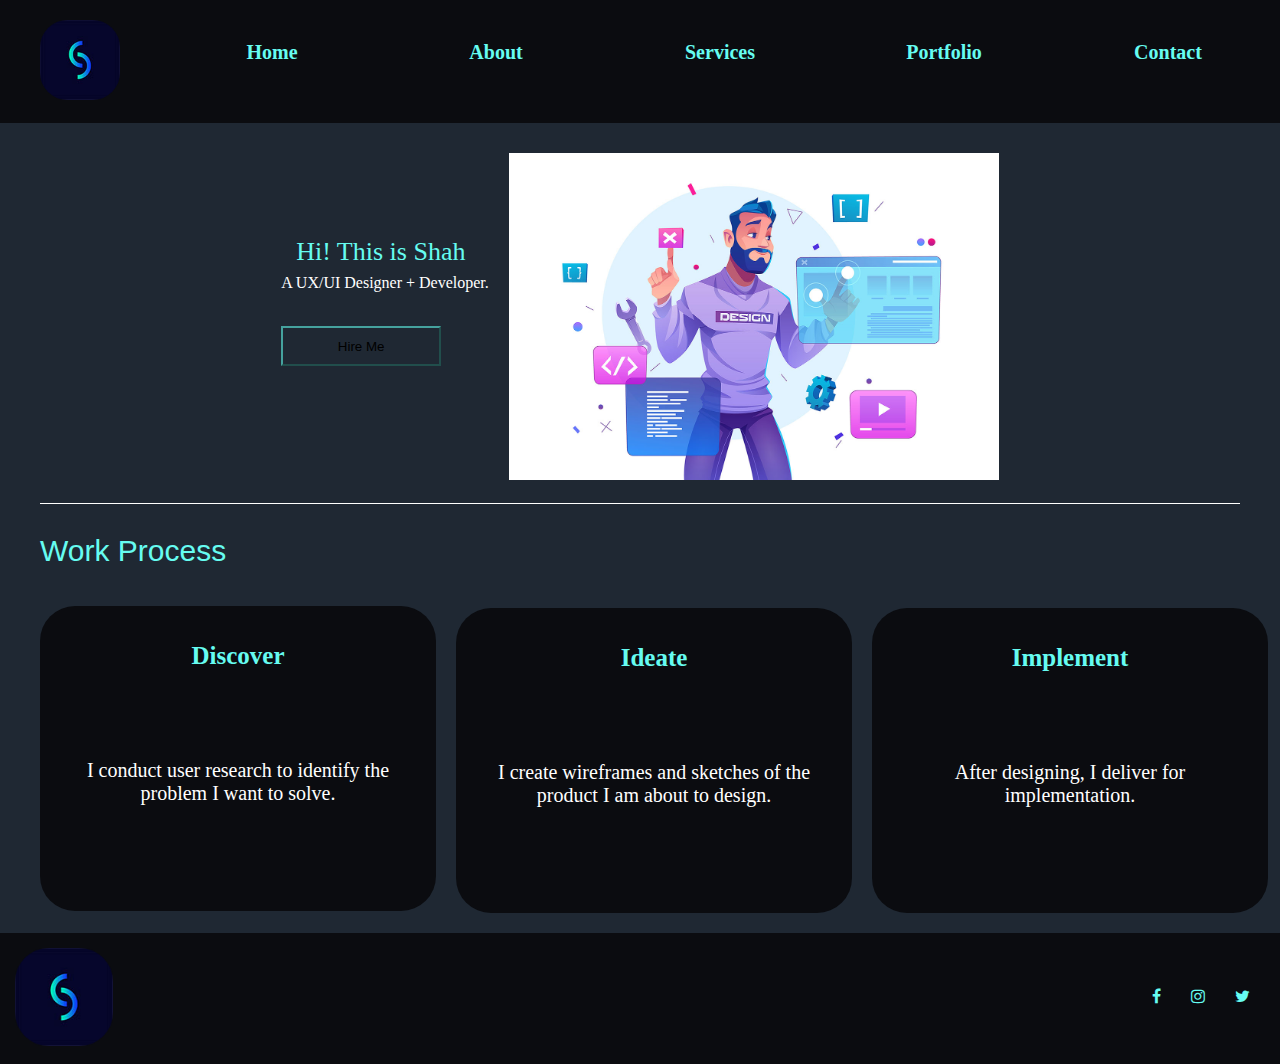
<file: index.html>
<!DOCTYPE html>
<html lang="en">
<head>
    <meta charset="UTF-8">
    <meta http-equiv="X-UA-Compatible" content="IE=edge">
    <meta name="viewport" content="width=device-width, initial-scale=1.0">
    <link rel="stylesheet" href="css/main.css">
    <link rel="stylesheet" href="https://cdnjs.cloudflare.com/ajax/libs/font-awesome/4.7.0/css/font-awesome.min.css" /> <!-- Link for all the icons-->
    <title>Portfolio</title>
</head>
<body>
<header class="header" role="banner">
    <ul class="logosec">
        <li> <a href="index.html"><img src="images/logo.png" alt="creative logo of letter S"></a></li>
        <li><i class="fa fa-bars fa-2x" aria-hidden="true"></i></li>
    </ul>
    
   
    <div class="nav" role="navigation">
    <ul>
        <li id="home"><a href="#">Home</a></li>
        <li><a href="about.html">About</a></li>
        <li><a href="services.html">Services</a></li>
        <li><a href="portfolio.html">Portfolio</a></li>
        <li><a href="contact.html">Contact</a></li>
    </ul>
    </div>

</header>
<main role="main">
    <div class="container">
    <div class="dpt">
        
        <div class="textpic"> 
        <picture>

            <source srcset="images/homepage-avatar-1600.jpg,
                    images/homepage-avatar-1920.jpg 2x"
                    media="(min-width: 1600px)" />

            <source srcset="images/homepage-avatar-1280.jpg,
                    images/homepage-avatar-2400.jpg 2x"
                    media="(min-width: 1200px)" />
            

           <source srcset="images/homepage-avatar-480.jpg,
                    images/homepage-avatar-960.jpg 2x"
                    media="(min-width: 960px)" />

            <source srcset="images/homepage-avatar-720.jpg,
                    images/homepage-avatar-1440.jpg 2x"
                    media="(min-width: 720px)" />

            <source srcset="images/homepage-avatar-480.jpg,
                    images/homepage-avatar-960.jpg 2x"
                    media="(min-width: 480px)" />
           

            <img src="images/homepage-avatar-480.jpg" alt="image of an avatar">
        </picture>
        
        </div>
        <div class="description">
        <div class="text">
            <h1 role="heading">Hi! This is Shah</h1>
            <h4>A UX/UI Designer + Developer.</h4>
            </div>
        <div class="hire" >
            <button role="button">Hire Me</button>
            
        </div>
        </div>
    </div>
    <br>
    <br>

    <h2>Work Process</h2>

    <div class="work">
        
        <div class="disc">
            <h3>Discover</h3>
                <p>I conduct user research to identify the problem 
                    I want to solve.</p>
        </div>
        <div class="ideate">
            <h3>Ideate</h3>
            <p>I create wireframes and sketches of the product I am about to design.</p>
        </div>
        <div class="implement">
            <h3>Implement</h3>
            <p>After designing, I deliver for implementation.</p>
        </div>
    </div>
    </div>

</main>
<footer>
    <div class="footer">
        <div class="footerlogo">
        <a href="index.html"><img src="images/logo.png" alt="creative logo of letter S"></a>
        
        </div>
        <div class="footer-social">
            
        <ul>
            <li><a href="#" class="fa fa-facebook"></a></li>
            <li><a href="#" class="fa fa-instagram"></a></li>
            <li><a href="#" class="fa fa-twitter"></a></li>
        </ul>
        </div>
        
    
    </div>
</footer>
    
</body>
</html>
</file>
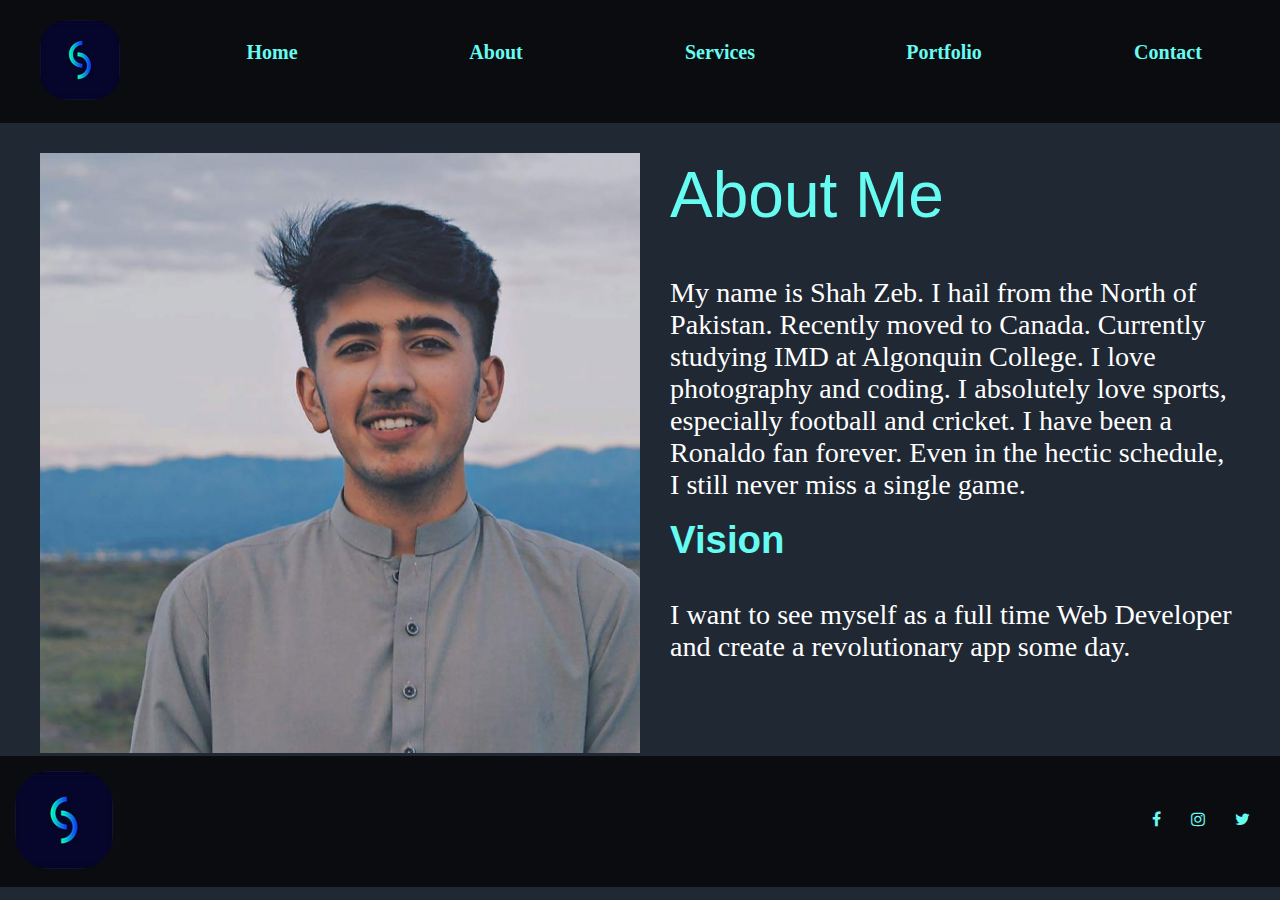
<file: about.html>
<!DOCTYPE html>
<html lang="en">
<head>
    <meta charset="UTF-8">
    <meta http-equiv="X-UA-Compatible" content="IE=edge">
    <meta name="viewport" content="width=device-width, initial-scale=1.0">
    <link rel="stylesheet" href="css/main.css">
    <link rel="stylesheet" href="https://cdnjs.cloudflare.com/ajax/libs/font-awesome/4.7.0/css/font-awesome.min.css" /> <!-- Link for all the icons-->
    <title>About</title>

</head>
<body>
    <header class="header">
        <ul class="logosec">
            <li> <a href="index.html"><img src="images/logo.png" alt="creative logo of letter S"></a></li>
            <li><i class="fa fa-bars fa-2x" aria-hidden="true"></i></li>
        </ul>
        
       
        <div class="nav">
        <ul>
            <li id="home"><a href="#">Home</a></li>
            <li id="about"><a href="about.html">About</a></li>
            <li><a href="#">Services</a></li>
            <li><a href="#">Portfolio</a></li>
            <li><a href="#">Contact</a></li>
        </ul>
        </div>
    
    </header>

    <main>

    <div class="zama">
    <div class="mypic"> 
        <picture>

            <source srcset="images/shah-1600.jpg,
                    images/shah-1920.jpg 2x"
                    media="(min-width: 1600px)" />

            <source srcset="images/shah-1280.jpg,
                    images/shah-2400.jpg 2x"
                    media="(min-width: 1200px)" />
            

           <source srcset="images/shah-480.jpg,
                    images/shah-960.jpg 2x"
                    media="(min-width: 960px)" />

            <source srcset="images/shah-720.jpg,
                    images/shah-1440.jpg 2x"
                    media="(min-width: 720px)" />

            <source srcset="images/shah-480.jpg,
                    images/shah-960.jpg 2x"
                    media="(min-width: 480px)" />
           

            <img src="images/shah-480.jpg" alt="frontal image of shah">
        </picture>
        
    </div>

    <div class="aboutme">
        <h2>About Me</h2>
        <p>My name is Shah Zeb. I hail from the North of  Pakistan. Recently moved to Canada. Currently studying IMD at Algonquin College. I love photography and coding. I absolutely love sports, especially football and 
            cricket. I have been a Ronaldo fan forever. Even in the hectic schedule, I still never miss a single game.
        </p>
        <h3>Vision</h3>
            
    
           <p>I want to see myself as a full time Web Developer and create a revolutionary app some day.</p>
            
            
            
    </div>
    </div>
    </main>
    <footer>
        <div class="footer">
            <div class="footerlogo">
            <a href="index.html"><img src="images/logo.png" alt="creative logo of letter S"></a>
            
            </div>
            <div class="footer-social">
                
            <ul>
                <li><a href="#" class="fa fa-facebook"></a></li>
                <li><a href="#" class="fa fa-instagram"></a></li>
                <li><a href="#" class="fa fa-twitter"></a></li>
            </ul>
            </div>
            
        
        </div>
    </footer>
</body>
</html>
</file>
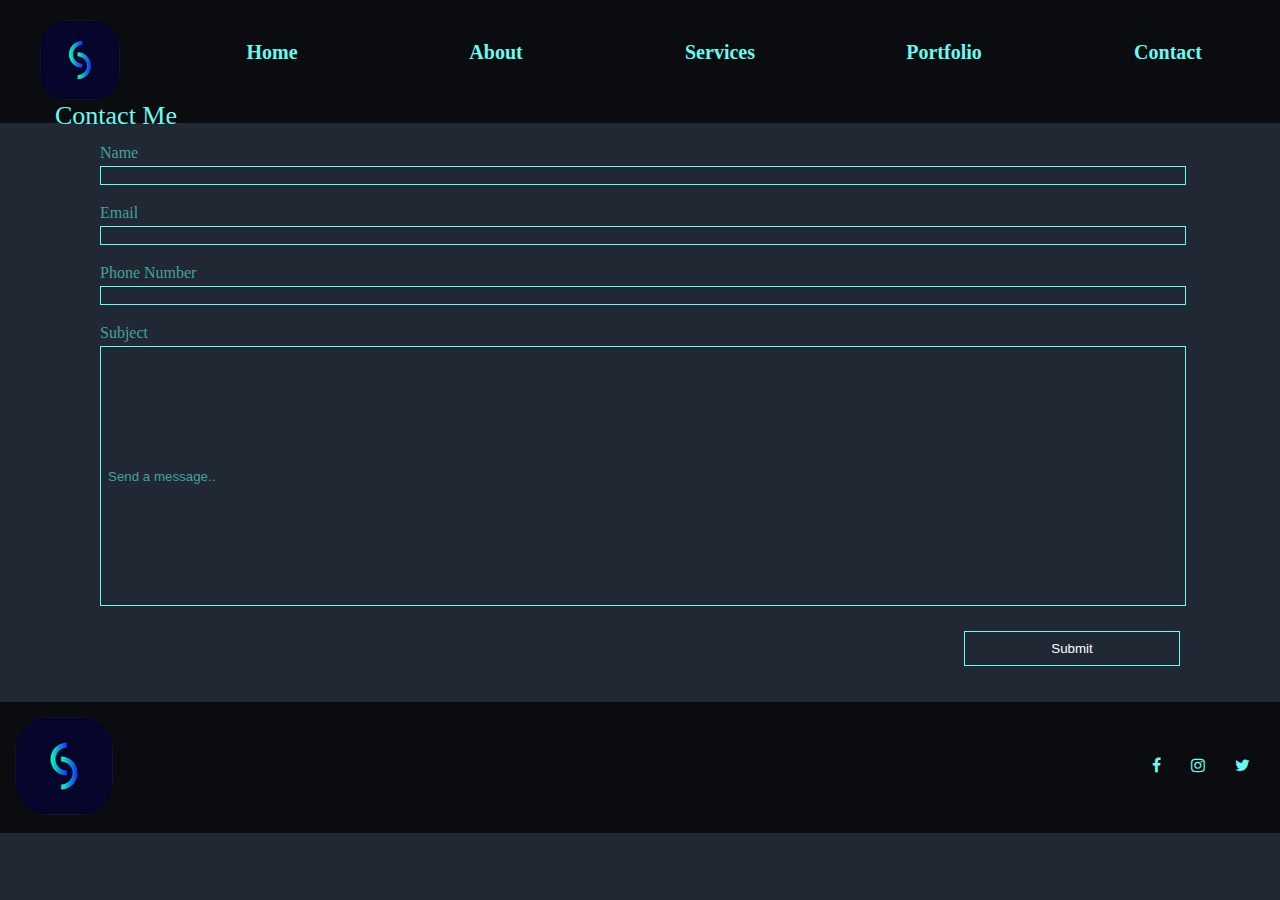
<file: contact.html>
<!DOCTYPE html>
<html lang="en">
<head>
    <meta charset="UTF-8">
    <meta http-equiv="X-UA-Compatible" content="IE=edge">
    <meta name="viewport" content="width=device-width, initial-scale=1.0">
    <link rel="stylesheet" href="css/main.css">
    <link rel="stylesheet" href="https://cdnjs.cloudflare.com/ajax/libs/font-awesome/4.7.0/css/font-awesome.min.css" /> <!-- Link for all the icons-->
    <title>Contact</title>

</head>
<body>
    <header class="header">
        <ul class="logosec">
            <li> <a href="index.html"><img src="images/logo.png" alt="creative logo of letter S"></a></li>
            <li><i class="fa fa-bars fa-2x" aria-hidden="true"></i></li>
        </ul>
        
       
        <div class="nav">
        <ul>
            <li id="home"><a href="#">Home</a></li>
            <li><a href="about.html">About</a></li>
            <li><a href="services.html">Services</a></li>
            <li><a href="portfolio.html">Portfolio</a></li>
            <li><a href="contact.html">Contact</a></li>
        </ul>
        </div>
    
    </header>
    <main>
        
        <div class="container-form">
            <h1>Contact Me</h1>
            <form class="form">
              <label for="fname">Name</label>
              <input type="text" id="name" name="name">
          
              <label for="email">Email</label>
              <input type="text" id="email" name="email" >

              <label for="number">Phone Number</label>
              <input type="text" id="number" name="number" >
          
             
              <label for="msg">Subject</label>
              <input id="msg" name="msg" placeholder="Send a message..">
            <div class="align">
              <input id="button" type="submit" value="Submit">
            </div>
            </form>
          </div>
            
    </main>
    <footer>
        <div class="footer">
            <div class="footerlogo">
            <a href="index.html"><img src="images/logo.png" alt="creative logo of letter S"></a>
            
            </div>
            <div class="footer-social">
                
            <ul>
                <li><a href="#" class="fa fa-facebook"></a></li>
                <li><a href="#" class="fa fa-instagram"></a></li>
                <li><a href="#" class="fa fa-twitter"></a></li>
            </ul>
            </div>
            
        
        </div>
    </footer>
    
</body>
</html>
</file>
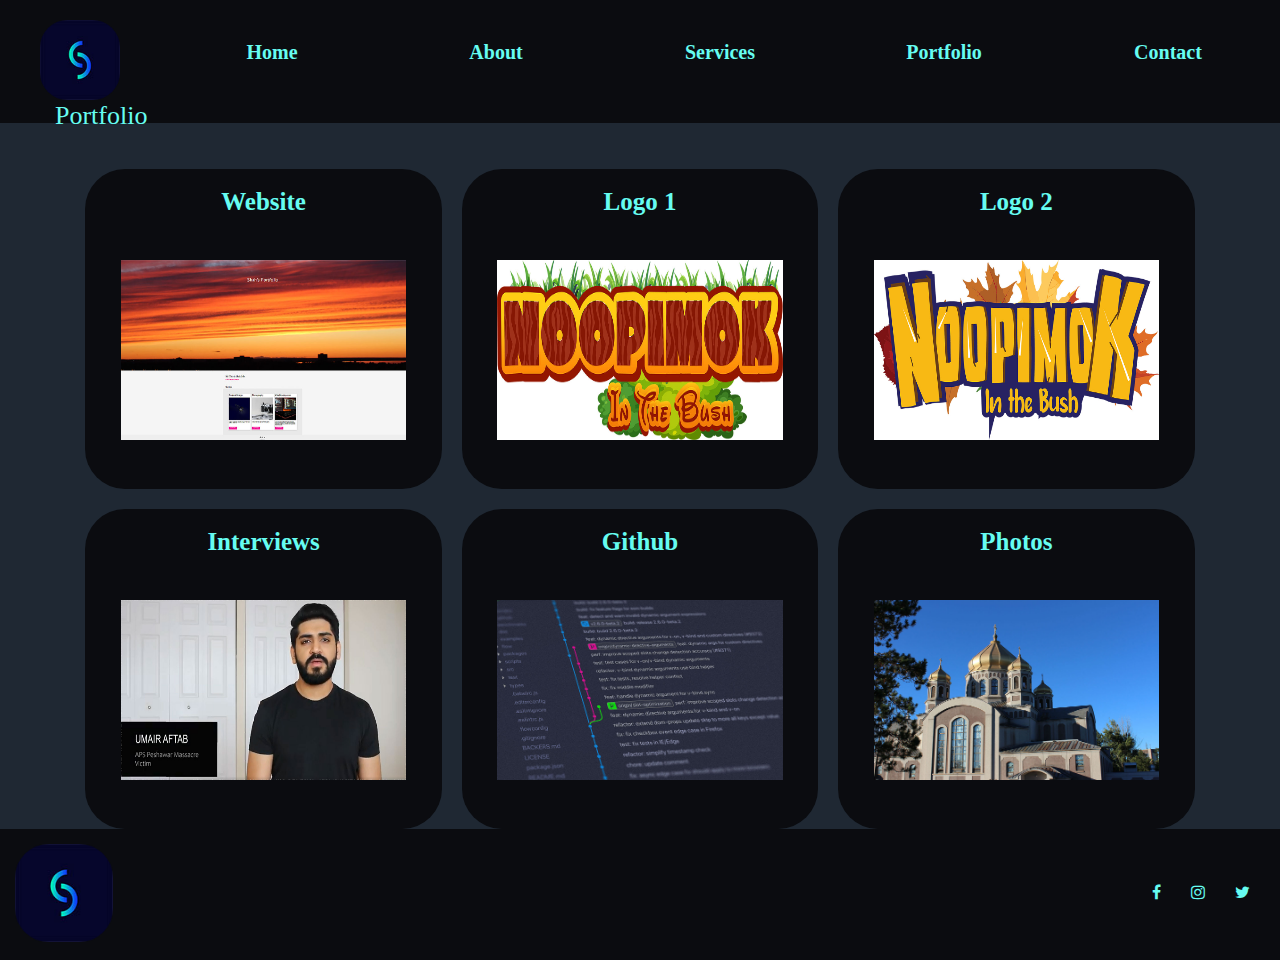
<file: portfolio.html>
<!DOCTYPE html>
<html lang="en">
<head>
    <meta charset="UTF-8">
    <meta http-equiv="X-UA-Compatible" content="IE=edge">
    <meta name="viewport" content="width=device-width, initial-scale=1.0">
    <link rel="stylesheet" href="css/main.css">
    <link rel="stylesheet" href="https://cdnjs.cloudflare.com/ajax/libs/font-awesome/4.7.0/css/font-awesome.min.css" /> <!-- Link for all the icons-->
    <title>Services</title>

</head>
<body>
        <header class="header">
                <ul class="logosec">
                    <li> <a href="index.html"><img src="images/logo.png" alt="creative logo of letter S"></a></li>
                    <li><i class="fa fa-bars fa-2x" aria-hidden="true"></i></li>
                </ul>
                
               
                <div class="nav">
                <ul>
                    <li id="home"><a href="#">Home</a></li>
                    <li><a href="about.html">About</a></li>
                    <li><a href="services.html">Services</a></li>
                    <li><a href="portfolio.html">Portfolio</a></li>
                    <li><a href="contact.html">Contact</a></li>
                </ul>
                </div>
            
            </header>
    <main>
        <h1>Portfolio</h1>
        <div class="portfolio">
           <div class="website">
               <h3>Website</h3>
               <picture>
                <source srcset="images/port-1600.jpg,
                images/port-1920.jpg 2x"
                media="(min-width: 1600px)" />

        <source srcset="images/port-1280.jpg,
                images/port-2400.jpg 2x"
                media="(min-width: 1200px)" />
        

       <source srcset="images/port-480.jpg,
                images/port-960.jpg 2x"
                media="(min-width: 960px)" />

        <source srcset="images/port-720.jpg,
                images/port-1440.jpg 2x"
                media="(min-width: 720px)" />

        <source srcset="images/port-480.jpg,
                images/port-960.jpg 2x"
                media="(min-width: 480px)" />
       

        <img src="images/port-480.jpg" alt="image of a wordpress website">
                   
            
               </picture>
               
           </div>
           <div class="logo1">
               <h3>Logo 1</h3>
               <picture>
                <source srcset="images/logo1-1600.jpg,
                        images/logo1-1920.jpg 2x"
                        media="(min-width: 1600px)" />
    
                <source srcset="images/logo1-1280.jpg,
                        images/logo1-2400.jpg 2x"
                        media="(min-width: 1200px)" />
                
    
               <source srcset="images/logo1-480.jpg,
                        images/logo1-960.jpg 2x"
                        media="(min-width: 960px)" />
    
                <source srcset="images/logo1-720.jpg,
                        images/logo1-1440.jpg 2x"
                        media="(min-width: 720px)" />
    
                <source srcset="images/logo1-480.jpg,
                        images/logo1-960.jpg 2x"
                        media="(min-width: 480px)" />
               
    
                <img src="images/logo1-480.jpg" alt="image of noopimok logo"></picture>
               
           </div>
           <div class="logo2">
               <h3>Logo 2</h3>
               <picture>
                <source srcset="images/logo2-1600.jpg,
                        images/logo2-1920.jpg 2x"
                        media="(min-width: 1600px)" />
    
                <source srcset="images/logo2-1280.jpg,
                        images/logo2-2400.jpg 2x"
                        media="(min-width: 1200px)" />
                
    
               <source srcset="images/logo2-480.jpg,
                        images/logo2-960.jpg 2x"
                        media="(min-width: 960px)" />
    
                <source srcset="images/logo2-720.jpg,
                        images/logo2-1440.jpg 2x"
                        media="(min-width: 720px)" />
    
                <source srcset="images/logo2-480.jpg,
                        images/logo2-960.jpg 2x"
                        media="(min-width: 480px)" />
               
    
                <img src="images/logo2-480.jpg" alt="image of noopimok logo but differnt colors wiht yellow autumn leaves"></picture>
               
           </div>
           <div class="interviews">
               <h3>Interviews</h3>
               <picture>
                <source srcset="images/umair-1600.jpg,
                        images/umair-1920.jpg 2x"
                        media="(min-width: 1600px)" />
    
                <source srcset="images/umair-1280.jpg,
                        images/umair-2400.jpg 2x"
                        media="(min-width: 1200px)" />
                
    
               <source srcset="images/umair-480.jpg,
                        images/umair-960.jpg 2x"
                        media="(min-width: 960px)" />
    
                <source srcset="images/umair-720.jpg,
                        images/umair-1440.jpg 2x"
                        media="(min-width: 720px)" />
    
                <source srcset="images/umair-480.jpg,
                        images/umair-960.jpg 2x"
                        media="(min-width: 480px)" />
               
    
                <img src="images/umair-480.jpg" alt="Screenshot of youtube video ft. a guy in black shirt"></picture>
               
           </div>
           <div class="github">
               <h3>Github </h3>
               <picture>
                <source srcset="images/web-1600.jpg,
                images/web-1920.jpg 2x"
                media="(min-width: 1600px)" />
    
        <source srcset="images/web-1280.jpg,
                images/web-2400.jpg 2x"
                media="(min-width: 1200px)" />
        
    
       <source srcset="images/web-480.jpg,
                images/web-960.jpg 2x"
                media="(min-width: 960px)" />
    
        <source srcset="images/web-720.jpg,
                images/web-1440.jpg 2x"
                media="(min-width: 720px)" />
    
        <source srcset="images/web-480.jpg,
                images/web-960.jpg 2x"
                media="(min-width: 480px)" />
       
    
        <img src="images/web-480.jpg" alt="picture of a screen with coding on it">
            </picture>
               
           </div>
           <div class="photos">
               <h3>Photos</h3>
               <picture>
                <source srcset="images/church-1600.jpg,
                        images/church-1920.jpg 2x"
                        media="(min-width: 1600px)" />
    
                <source srcset="images/church-1280.jpg,
                        images/church-2400.jpg 2x"
                        media="(min-width: 1200px)" />
                
    
               <source srcset="images/church-480.jpg,
                        images/church-960.jpg 2x"
                        media="(min-width: 960px)" />
    
                <source srcset="images/church-720.jpg,
                        images/church-1440.jpg 2x"
                        media="(min-width: 720px)" />
    
                <source srcset="images/church-480.jpg,
                        images/church-960.jpg 2x"
                        media="(min-width: 480px)" />
               
    
                <img src="images/church-480.jpg" alt="image of a church with clear blue sky in"></picture>
               
           </div>
        </div>
    </main>
    <footer>
        <div class="footer">
            <div class="footerlogo">
            <a href="index.html"><img src="images/logo.png" alt="creative logo of letter S"></a>
            
            </div>
            <div class="footer-social">
                
            <ul>
                <li><a href="#" class="fa fa-facebook"></a></li>
                <li><a href="#" class="fa fa-instagram"></a></li>
                <li><a href="#" class="fa fa-twitter"></a></li>
            </ul>
            </div>
            
        
        </div>
    </footer>
   
    
</body>
</html>
</file>
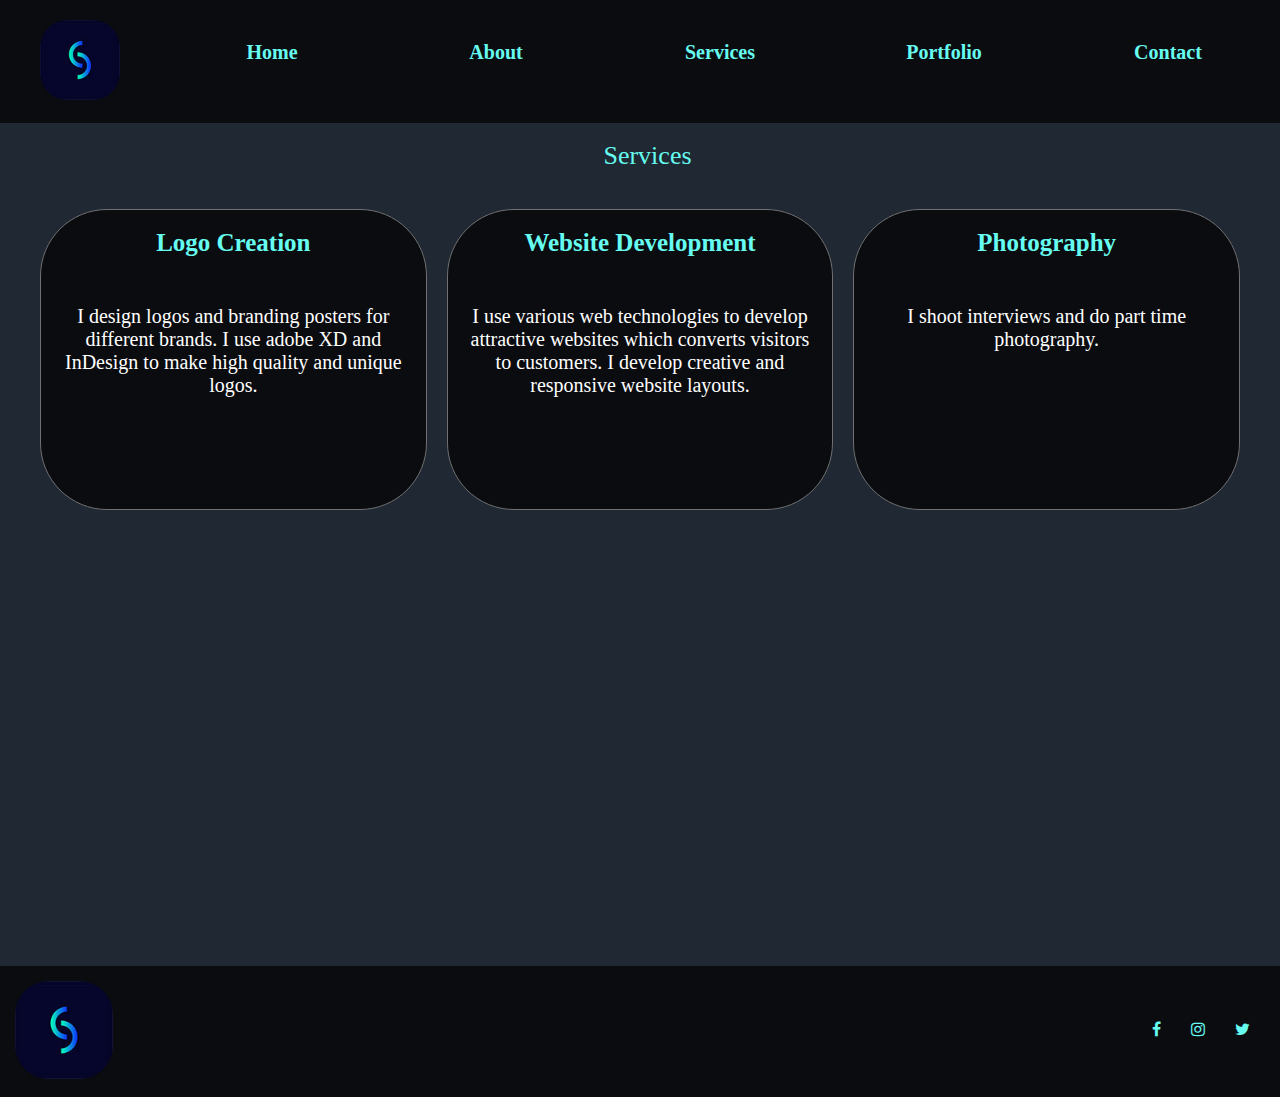
<file: services.html>
<!DOCTYPE html>
<html lang="en">
<head>
    <meta charset="UTF-8">
    <meta http-equiv="X-UA-Compatible" content="IE=edge">
    <meta name="viewport" content="width=device-width, initial-scale=1.0">
    <link rel="stylesheet" href="css/main.css">
    <link rel="stylesheet" href="https://cdnjs.cloudflare.com/ajax/libs/font-awesome/4.7.0/css/font-awesome.min.css" /> <!-- Link for all the icons-->
    <title>Services</title>

</head>
<body>
    <header class="header">
        <ul class="logosec">
            <li> <a href="index.html"><img src="images/logo.png" alt="creative logo of letter S"></a></li>
            <li><i class="fa fa-bars fa-2x" aria-hidden="true"></i></li>
        </ul>
        
       
        <div class="nav">
        <ul>
            <li id="home"><a href="#">Home</a></li>
            <li><a href="about.html">About</a></li>
            <li><a href="services.html">Services</a></li>
            <li><a href="portfolio">Portfolio</a></li>
            <li><a href="contact.html">Contact</a></li>
        </ul>
        </div>
    
    </header>
    <main>
        <div class="h3"><h1>Services</h1></div>
        
        <div class="services">
            <div class="logocreat">
                <h3>    Logo Creation</h3>
                <p>I design logos and branding posters for different brands. I use adobe XD and 
                    InDesign to make high quality and unique logos.
                    </p>
            </div>
            <div class="webdev">
                <h3>Website Development</h3>
                <p>I use various web technologies to develop attractive websites which converts visitors to customers. I develop creative and responsive website layouts.</p>
            </div>
            <div class="photography">
                <h3>Photography</h3>
                 <p>I shoot interviews and do part time photography. 
                </p>
            </div>
        </div>
    </main>
    <footer>
        <div class="footer">
            <div class="footerlogo">
            <a href="index.html"><img src="images/logo.png" alt="creative logo of letter S"></a>
            
            </div>
            <div class="footer-social">
                
            <ul>
                <li><a href="#" class="fa fa-facebook"></a></li>
                <li><a href="#" class="fa fa-instagram"></a></li>
                <li><a href="#" class="fa fa-twitter"></a></li>
            </ul>
            </div>
            
        
        </div>
    </footer>
    
</body>
</html>
</file>
<file: css/main.css>
html, body, div, span, applet, object, iframe,
h1, h2, h3, h4, h5, h6, p, blockquote, pre,
a, abbr, acronym, address, big, cite, code,
del, dfn, em, img, ins, kbd, q, s, samp,
small, strike, strong, sub, sup, tt, var,
b, u, i, center,
dl, dt, dd, ol, ul, li,
fieldset, form, label, legend,
table, caption, tbody, tfoot, thead, tr, th, td,
article, aside, canvas, details, embed, 
figure, figcaption, footer, header, hgroup, 
menu, nav, output, ruby, section, summary,
time, mark, audio, video {
	margin: 0;
	padding: 0;
	border: 0;
	font-size: 100%;
	font: inherit;
	vertical-align: baseline;
}
/* HTML5 display-role reset for older browsers */
article, aside, details, figcaption, figure, 
footer, header, hgroup, menu, nav, section {
	display: block;
}
body {
	line-height: 1;
}
ol, ul {
	list-style: none;
}
blockquote, q {
	quotes: none;
}
blockquote:before, blockquote:after,
q:before, q:after {
	content: '';
	content: none;
}
table {
	border-collapse: collapse;
	border-spacing: 0;
}

:root{ /*Variables declared */
    --clr-text:#FFFFFF;
    --clr-text-sec:#1F2833;
    --clr-headings:#66FCF1;
    --clr-sec:#0B0C10;
    --clr-bg-sec:#45A29E;
    --clr-bg:#1F2833;

    --text-font:'Candara' 25px;
    --heading-font:'Sofia Pro';
    --text-headings: 'Oswald', sans-serif;
}

/*Homepage mobile first */

body{
    background:var(--clr-bg);
    margin:20px 40px 0px 40px;
}
.logosec{
    display: flex;
    justify-content:space-between;
    align-items: center;
    margin-right:40px;
    margin-left:40px;
    padding-top: 20px;
    margin-bottom: 20px;

}

.logosec img{
    width:80px;
    height:auto;
}

.fa-bars{
    color: var(--clr-headings);
    
}

.header{
    background-color: var(--clr-sec);
    margin: -20px -40px -20px -40px;
}

.nav{
    width:100%;
    display: flex;
    flex-direction: column;
    margin-bottom: 20px;

}


.nav ul{
    display: flex;
    flex-direction: column;
    align-items: center;
    list-style: none;
    background-color: var(--clr-bg-sec);
    width:100%;
    


    
}

.nav li:hover{
    background-color: var(--clr-headings);
    transition:all 2s;
    transform: scale(0.5);
    
    
}


.nav li a{
    text-decoration: none;
    color:var(--clr-text-sec);
    font: var(--heading-font);
    font-size: 25px;
    width: 100%;
}

.nav li a{
    color: #FFFFFF;
}

.nav li a:hover{
    color: #0B0C10;
}

.nav li{
    text-decoration: none;
    padding-top: 15px;
    padding-bottom: 15px;
    width: 100%;
    text-align: center;

    
}



.dpt{
    display: flex;
    flex-direction: column;
    justify-content: center;
    align-items: center;
    
}

h1{
    color:var(--clr-headings);
    font-size: 26px;
    margin-left: 15px;
}

.text h4{
    color: var(--clr-text);
    font-size: 16px;
    margin-top: 10px;
}

.textpic{
    margin-top: 20px;
    margin-bottom: 20px;
}

.text{
    margin-bottom: 20px;
}

.hire button{
    background-color: var(--clr-bg);
    border-color: var(--clr-bg-sec);
    width: 160px;
    height: 40px;
}

.hire button:hover{
    background-color: var(--clr-sec);
}

.hire a{
    text-decoration: none;
    color: var(--clr-text);
}

h2{
    color: var(--clr-headings);
    font-family:var(--text-headings);
    font-size: 30px;
}

.work{
    display: flex;
    flex-direction: column;
    color: var(--clr-text);
    margin-top: 20px;
    
}


.disc{
    background-color: var(--clr-sec);
    margin-top: 20px;
    margin-bottom: 20px;
    padding: 30px 40px 30px 40px;
    border-radius: 35px;
    
    
}

.ideate{
    background-color: var(--clr-sec);
    margin-bottom: 20px;
    padding: 30px 40px 30px 40px;
    border-radius: 35px;
}

.implement{
    background-color: var(--clr-sec);
    padding: 30px 40px 30px 40px;
    border-radius: 35px; 
    margin-bottom: 20px;
}

.disc.ideate.implement,h3{
    color:var(--clr-headings);
    text-align: center;
    font-family:var(--text-font);
    font-size: 20px;
    font-weight: bold;
    margin-bottom: 10px;
}

.disc.ideate.implement,p{
    text-align: center;
}

.add{
    display: none;
}

.footer{
    display: flex;
    justify-content: center;
    margin-bottom: 20px;
}

.footerlogo img{
    width: 98px;
    
}
.footer{
    margin-top: 20px;
    display: flex;
    flex-direction: row;
    justify-content: space-between;
    background-color: var(--clr-sec);
    background-color: var(--clr-sec);
    margin-left:  -40px;
    margin-right: -40px;
    padding:15px;
    margin-bottom: 0px;
    
    
}
.footerlogo{
    display: flex;
    justify-content: center;
    
    
}

.footer-social{
    margin-top: 40px;
    
}
.footer-social ul{
    display:flex ;
    flex-direction: row;
    justify-content: center;
    
    
}
.footer-social li{
    display: flex;
   
   
}
.footer-social a {
    text-decoration: none;
    color: var(--clr-headings);
    display: flex;
    padding-left: 15px;
    padding-right: 15px;
}

.mail{
    display: none;

}

.number{
    display: none;
}

/* Homepage destkop  */
@media only screen and (min-width: 600px){

    .logosec i{ /*Hamburger icon hidden for larger screens */
        display: none;
    }

    .header {
    display: flex;
    

    }

    .nav{
        display: flex;
        flex-direction: row;
    }

    .nav ul {
        background-color:var(--clr-sec);
        flex-direction: row;
        
        
    }

    .nav li a{
        color: var(--clr-headings);
        font-size: 20px;
        font-weight: bold;

    }

    #home a{
        color: #FFFFFF;
    }

    .nav li a:hover {
        color:#0B0C10;
    }

    .dpt {
        display: flex;
        flex-direction: row-reverse;
        border-bottom: solid 1px #FFFFFF;

    }

    .textpic img {
        width: 490px;
        height: auto;
        margin-top: 30px;
    }
    .description {
        padding-right: 20px;
    }

    .hire button{
        margin-top: 15px;
       
        
    }

    .work{
        display: grid;
        grid-template-rows: 1fr;
        grid-template-columns: 33% 33% 33%;
        grid-column-gap:20px ;
        line-height: 100px;
        
        
    }

    .disc{
        
        height: 300px;
        padding-top: 0px;
        padding-bottom: 5px;

       

    }

    .ideate{
        
        margin-top: 22px;
        height: 300px;
        padding-top: 0px;
        padding-bottom: 5px;


    }
    .implement{
       
        margin-top: 22px;
        padding-top: 0px;
        height: 300px;
        padding-bottom: 5px;

       
        

    }
    .disc.ideate.implement,h3{
        color:var(--clr-headings);
        text-align: center;
        font-family:var(--text-font);
        font-size: 35px;
        font-weight: bold;
        margin-bottom: 10px;
        padding-bottom: 0px;
        
    }
    .disc.ideate.implement,p{
        
        text-align: center;
        font-size: 20px;
        margin-bottom: 10px;
        display: inline-block;
        line-height: normal;
        vertical-align: middle;
        margin-top: 0px;
        
        
    }
    .footer{
        display: flex;
        margin-bottom: 0px;

    }

    .footerlogo{
        justify-content: flex-start;
        
    }

    .footer-social{
        display: flex;
    }

    .mail{
        display: flex;
        justify-content: flex-end;
        
    }
    .number{
        display: flex;
        justify-content: flex-end;
        padding-top: 0px;
    }

    .mail a{
        text-decoration: none;
        color:var(--clr-bg-sec)
    }
    .number{
        color: var(--clr-bg-sec);
    }








}

/* About Page */

/*Mobile first */

.mypic img{
    margin-top: 20px;
    object-fit: cover;
    width: 100%;
    

}

.aboutme h2{
    margin-top: 20px;
    margin-bottom: 20px;

}

.aboutme h3{
    margin-left: 0px;
    text-align: left;
    font-family:var(--text-headings);
    font-size: 20px;
    margin-top: 10px;
    margin-bottom: 20px;
}

.aboutme p{
    color:var(--clr-text);
    text-align: left;

    
}
#home a{
    color: var(--clr-headings);
}



/*about large screens */
@media only screen and (min-width: 600px){
    .zama{
        display: grid;
        grid-template-columns: 50% 1fr;
        grid-template-rows: 100%;
    }

    }
    .mypic{
        margin-top: 30px;
        
        
    }


    .aboutme{
        margin-left: 30px;
        margin-top: 40px;
       
        
        
    }

    .aboutme h2{
        font-size: 5vw;
        margin-bottom: 30px;
    }
    .aboutme h3{
        font-size:3vw;
        
    }

    .aboutme p{
        font-size: 2.2vw;
        margin-top: 20px;
    }
}
   
   


/*contact mobile first */

h1{
    margin-top: 40px;
    text-align: center;
    font-size: 5vw;
}

.form{
    margin: 0 auto;
    width: 90%;
    padding: 1em;
}

.form label{
    color:var(--clr-bg-sec);
    
}

.form input{
    width: 100%;
    margin-top: 5px;
    margin-bottom: 20px;
    background-color: var(--clr-bg);
    border: solid 1px var(--clr-headings);

    

}

::placeholder {
    color: var(--clr-bg-sec);
    padding-left: 5px;
    

    
}



#msg{
    height: 20vw;
    
}
.align{
    display: flex;
    justify-content:flex-end;
    
}

#button{
    width:20%;
    color:#FFFFFF;
    height: auto;
    padding: 9px;
}

/*Services Mobile first */

.services{
    display: grid;
    grid-template-rows: 1fr 1fr 1fr;
    grid-row-gap:10px;

}

.logocreat{
    background-color:var(--clr-sec);
    color: #FFFFFF;
    padding: 20px;
    border: solid 1px #707070;
    border-radius: 67px;
    height: 10rem;
    margin-top: 30px;

}

.webdev{
    background-color:var(--clr-sec);
    color: #FFFFFF;
    padding: 20px;
    border: solid 1px #707070;
    border-radius: 67px;
    height: 10rem;

}

.photography{
    background-color:var(--clr-sec);
    color: #FFFFFF;
    padding: 20px;
    border: solid 1px #707070;
    border-radius: 67px;
    height: 10rem;

}

.h3 h1{
    text-align: center;
    margin-top: 40px;
}

.logocreat,.webdev,.photography,p{
    margin-top: 40px;
}


@media only screen and (min-width:700px){

    .services{
        grid-template-columns: 1fr 1fr 1fr;
         grid-column-gap: 20px;
        
        
    }

    .logocreat,.webdev,.photography,h3{
        font-size: 25px;
    }
    .logocreat,.webdev,.photography,p{
        margin-top: 40px;
        
    }

    .logocreat,.webdev,.photography{
        height: 100%;
    }

    .footer{
        margin-top: 0px;
    }

  

   


}

/*Web first Portfolio page */

.portfolio{

    
    justify-content: center;
    align-items: center;
    margin-top: 40px;
    width:90%;
    display: grid;
    grid-template-columns: repeat(3,33%);
    grid-gap:20px;
    margin-left: 5%;
    
    
    
    

}

.website{
    background-color: var(--clr-sec);
    padding-top: 20px;
    border-radius: 40px;
    height: 300px;
    
}

.website img{
    width:80%;
    height: 60%;
    padding: 10%;
    
    object-position: center;
    object-fit: cover;

}




.portfolio img{
    width:80%;
    height: 60%;
    padding: 10%;
    
    object-position: center;
    object-fit: cover;

}

.logo1{
    padding-top: 20px;
    border-radius: 40px;
    height: 300px;
}

.logo1 img{
    object-fit:fill;
}

.logo2{
    padding-top: 20px;
    border-radius: 40px;
    height: 300px;
}

.logo2 img{
    object-fit: fill;
}

.interviews{
    padding-top: 20px;
    border-radius: 40px;
    height: 300px;
}

.interviews img{
    object-fit: fill;
}

.github{
    padding-top: 20px;
    border-radius: 40px;
    height: 300px;
}

.github img{
    object-fit: fill;
}

.photos{
    padding-top: 20px;
    border-radius: 40px;
    height: 300px;
}


.logo1{
    background-color: var(--clr-sec);
    padding-top: 20px;
}

.logo2{
    background-color: var(--clr-sec);
    padding-top: 20px;
}

.interviews{
    background-color: var(--clr-sec);
    padding-top: 20px;
}

.github{
    background-color: var(--clr-sec);
    padding-top: 20px;
}

.photos{
    background-color: var(--clr-sec);
    padding-top: 20px;
}

@media only screen and (max-width:900px){
    .portfolio{
        grid-template-columns: repeat(2,48%);
    }
}

@media only screen and (max-width:600px){
    .portfolio{
        grid-template-columns: repeat(1,99%);
    }
}
</file>
